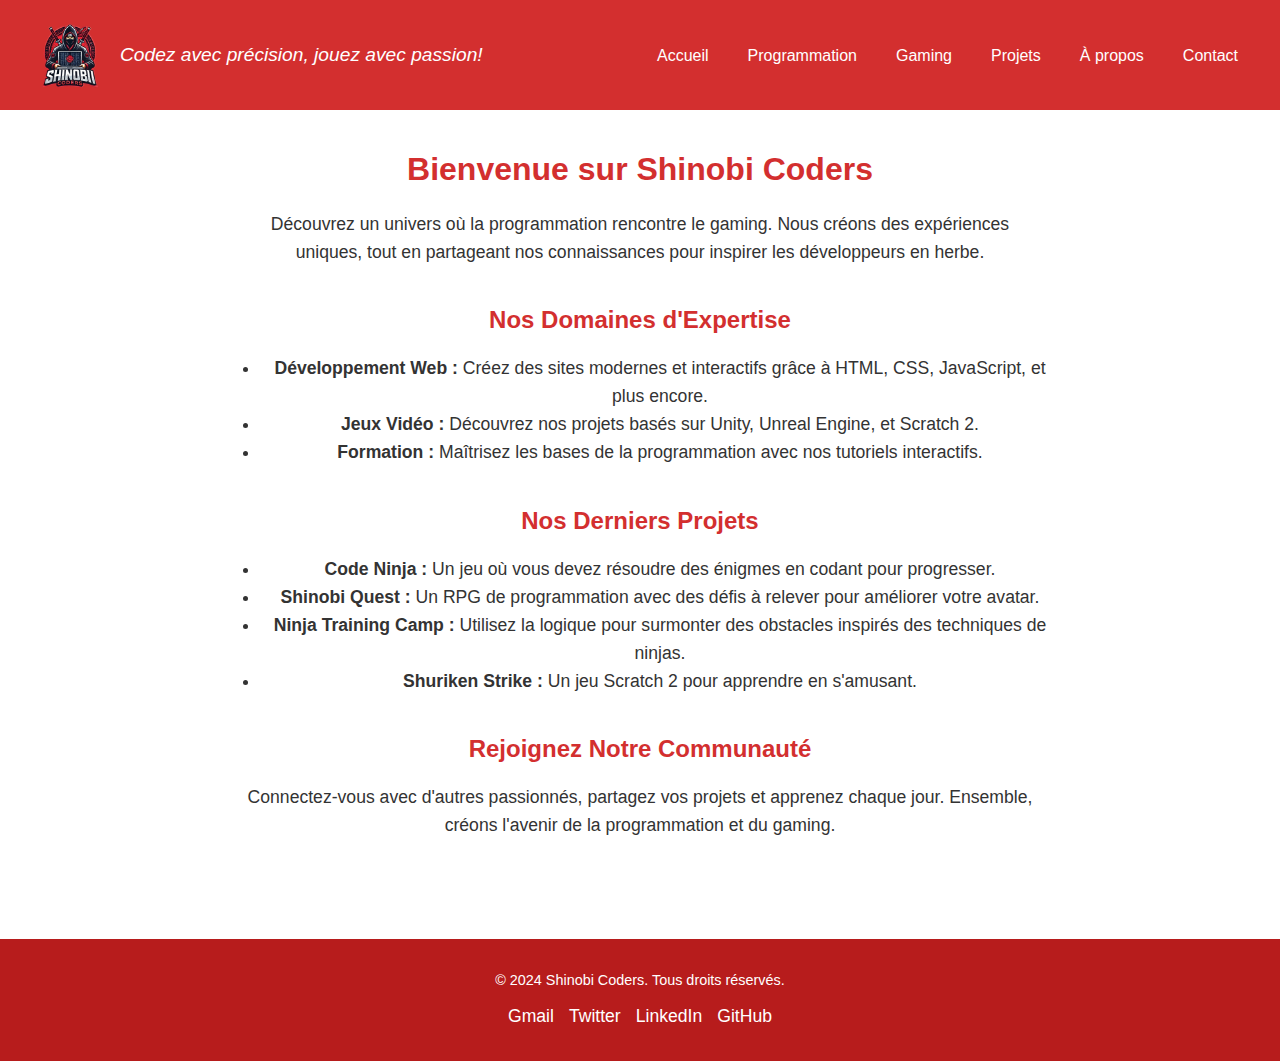
<file: index.html>
<!DOCTYPE html>
<html lang="fr">

<head>
    <meta charset="UTF-8">
    <meta name="viewport" content="width=device-width, initial-scale=1.0">
    <title>Accueil - Shinobi Coders</title>
    <link rel="stylesheet" href="style.css">
</head>

<body>
    <header>
        <div class="logo">
		 <a href="index.html">
            <img src="logo.png" alt="Logo de Shinobi Coders">
            <p class="slogan">Codez avec précision, jouez avec passion!</p>
        </div>
        <nav>
            <ul>
                <li><a href="index.html">Accueil</a></li>
                <li><a href="programmation.html">Programmation</a></li>
                <li><a href="gaming.html">Gaming</a></li>
                <li><a href="projets.html">Projets</a></li>
                <li><a href="a-propos.html">À propos</a></li>
                <li><a href="contact.html">Contact</a></li>
            </ul>
        </nav>
    </header>

    <main>
        <h1>Bienvenue sur Shinobi Coders</h1>
        <p>
            Découvrez un univers où la programmation rencontre le gaming. Nous créons des expériences uniques, 
            tout en partageant nos connaissances pour inspirer les développeurs en herbe.
        </p>

        <section>
            <h2>Nos Domaines d'Expertise</h2>
            <ul>
                <li>
                    <strong>Développement Web :</strong> Créez des sites modernes et interactifs grâce à HTML, CSS, JavaScript, et plus encore.
                </li>
                <li>
                    <strong>Jeux Vidéo :</strong> Découvrez nos projets basés sur Unity, Unreal Engine, et Scratch 2.
                </li>
                <li>
                    <strong>Formation :</strong> Maîtrisez les bases de la programmation avec nos tutoriels interactifs.
                </li>
            </ul>
        </section>

        <section>
            <h2>Nos Derniers Projets</h2>
            <ul>
                <li>
                    <strong>Code Ninja :</strong> Un jeu où vous devez résoudre des énigmes en codant pour progresser.
                </li>
                <li>
                    <strong>Shinobi Quest :</strong> Un RPG de programmation avec des défis à relever pour améliorer votre avatar.
                </li>
                <li>
                    <strong>Ninja Training Camp :</strong> Utilisez la logique pour surmonter des obstacles inspirés des techniques de ninjas.
                </li>
                <li>
                    <strong>Shuriken Strike :</strong> Un jeu Scratch 2 pour apprendre en s'amusant.
                </li>
            </ul>
        </section>

        <section>
            <h2>Rejoignez Notre Communauté</h2>
            <p>
                Connectez-vous avec d'autres passionnés, partagez vos projets et apprenez chaque jour. 
                Ensemble, créons l'avenir de la programmation et du gaming.
            </p>
        </section>
    </main>

    <footer>
        <div class="footer-content">
            <p>&copy; 2024 Shinobi Coders. Tous droits réservés.</p>
            <ul class="social-links">
                <li><a href="#">Gmail</a></li>
                <li><a href="#">Twitter</a></li>
                <li><a href="#">LinkedIn</a></li>
                <li><a href="#">GitHub</a></li>
            </ul>
        </div>
    </footer>
</body>

</html>
</file>
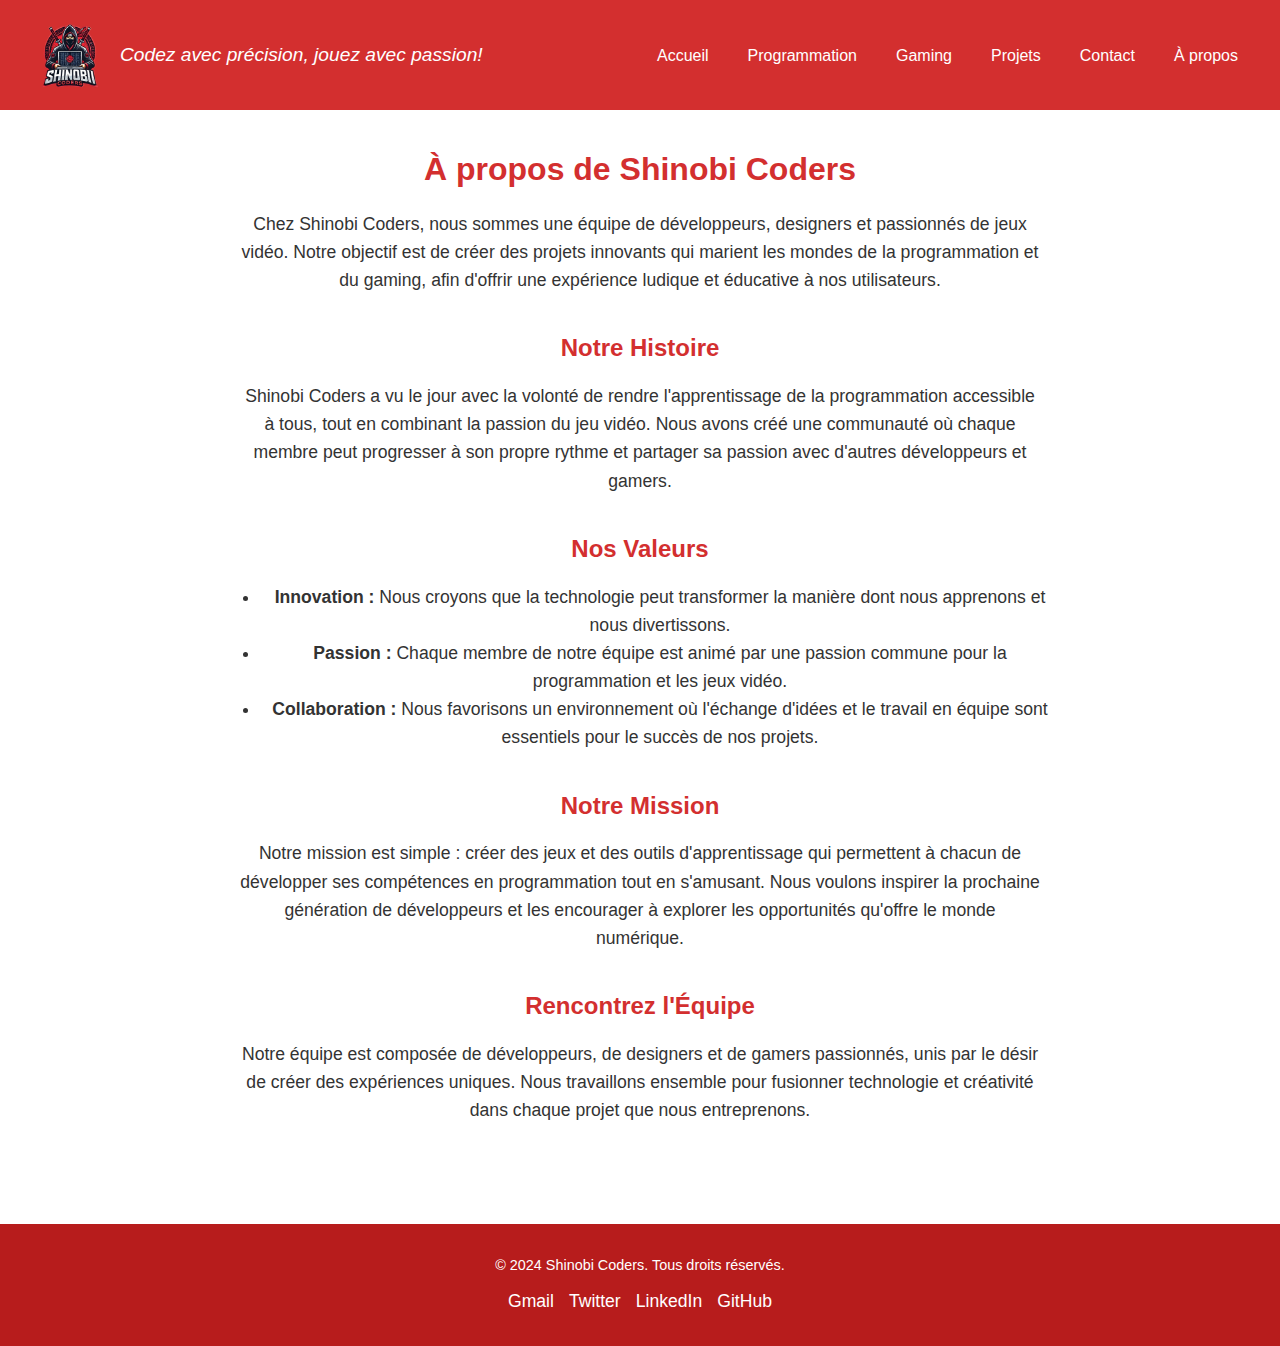
<file: a-propos.html>
<!DOCTYPE html>
<html lang="fr">

<head>
    <meta charset="UTF-8">
    <meta name="viewport" content="width=device-width, initial-scale=1.0">
    <link rel="stylesheet" href="style.css">
    <title>À propos - Shinobi Coders</title>
</head>

<body>
    <header>
        <div class="logo">
		 <a href="index.html">
            <img src="logo.png" alt="Logo de Shinobi Coders">
            <p class="slogan">Codez avec précision, jouez avec passion!</p>
        </div>
        <nav>
            <ul>
                <li><a href="index.html">Accueil</a></li>
                <li><a href="programmation.html">Programmation</a></li>
                <li><a href="gaming.html">Gaming</a></li>
                <li><a href="projets.html">Projets</a></li>
                <li><a href="contact.html">Contact</a></li>
				 <li><a href="a-propos.html">À propos</a></li>
            </ul>
        </nav>
    </header>

    <main>
        <h1>À propos de Shinobi Coders</h1>
        <p>Chez Shinobi Coders, nous sommes une équipe de développeurs, designers et passionnés de jeux vidéo. Notre objectif est de créer des projets innovants qui marient les mondes de la programmation et du gaming, afin d'offrir une expérience ludique et éducative à nos utilisateurs.</p>

        <section>
            <h2>Notre Histoire</h2>
            <p>Shinobi Coders a vu le jour avec la volonté de rendre l'apprentissage de la programmation accessible à tous, tout en combinant la passion du jeu vidéo. Nous avons créé une communauté où chaque membre peut progresser à son propre rythme et partager sa passion avec d'autres développeurs et gamers.</p>
        </section>

        <section>
            <h2>Nos Valeurs</h2>
            <ul>
                <li><strong>Innovation :</strong> Nous croyons que la technologie peut transformer la manière dont nous apprenons et nous divertissons.</li>
                <li><strong>Passion :</strong> Chaque membre de notre équipe est animé par une passion commune pour la programmation et les jeux vidéo.</li>
                <li><strong>Collaboration :</strong> Nous favorisons un environnement où l'échange d'idées et le travail en équipe sont essentiels pour le succès de nos projets.</li>
            </ul>
        </section>

        <section>
            <h2>Notre Mission</h2>
            <p>Notre mission est simple : créer des jeux et des outils d'apprentissage qui permettent à chacun de développer ses compétences en programmation tout en s'amusant. Nous voulons inspirer la prochaine génération de développeurs et les encourager à explorer les opportunités qu'offre le monde numérique.</p>
        </section>

        <section>
            <h2>Rencontrez l'Équipe</h2>
            <p>Notre équipe est composée de développeurs, de designers et de gamers passionnés, unis par le désir de créer des expériences uniques. Nous travaillons ensemble pour fusionner technologie et créativité dans chaque projet que nous entreprenons.</p>
        </section>
    </main>

    <footer>
        <div class="footer-content">
            <p>&copy; 2024 Shinobi Coders. Tous droits réservés.</p>
            <ul class="social-links">
                <li><a href="#">Gmail</a></li>
                <li><a href="#">Twitter</a></li>
                <li><a href="#">LinkedIn</a></li>
                <li><a href="#">GitHub</a></li>
            </ul>
        </div>
    </footer>
</body>

</html>
</file>
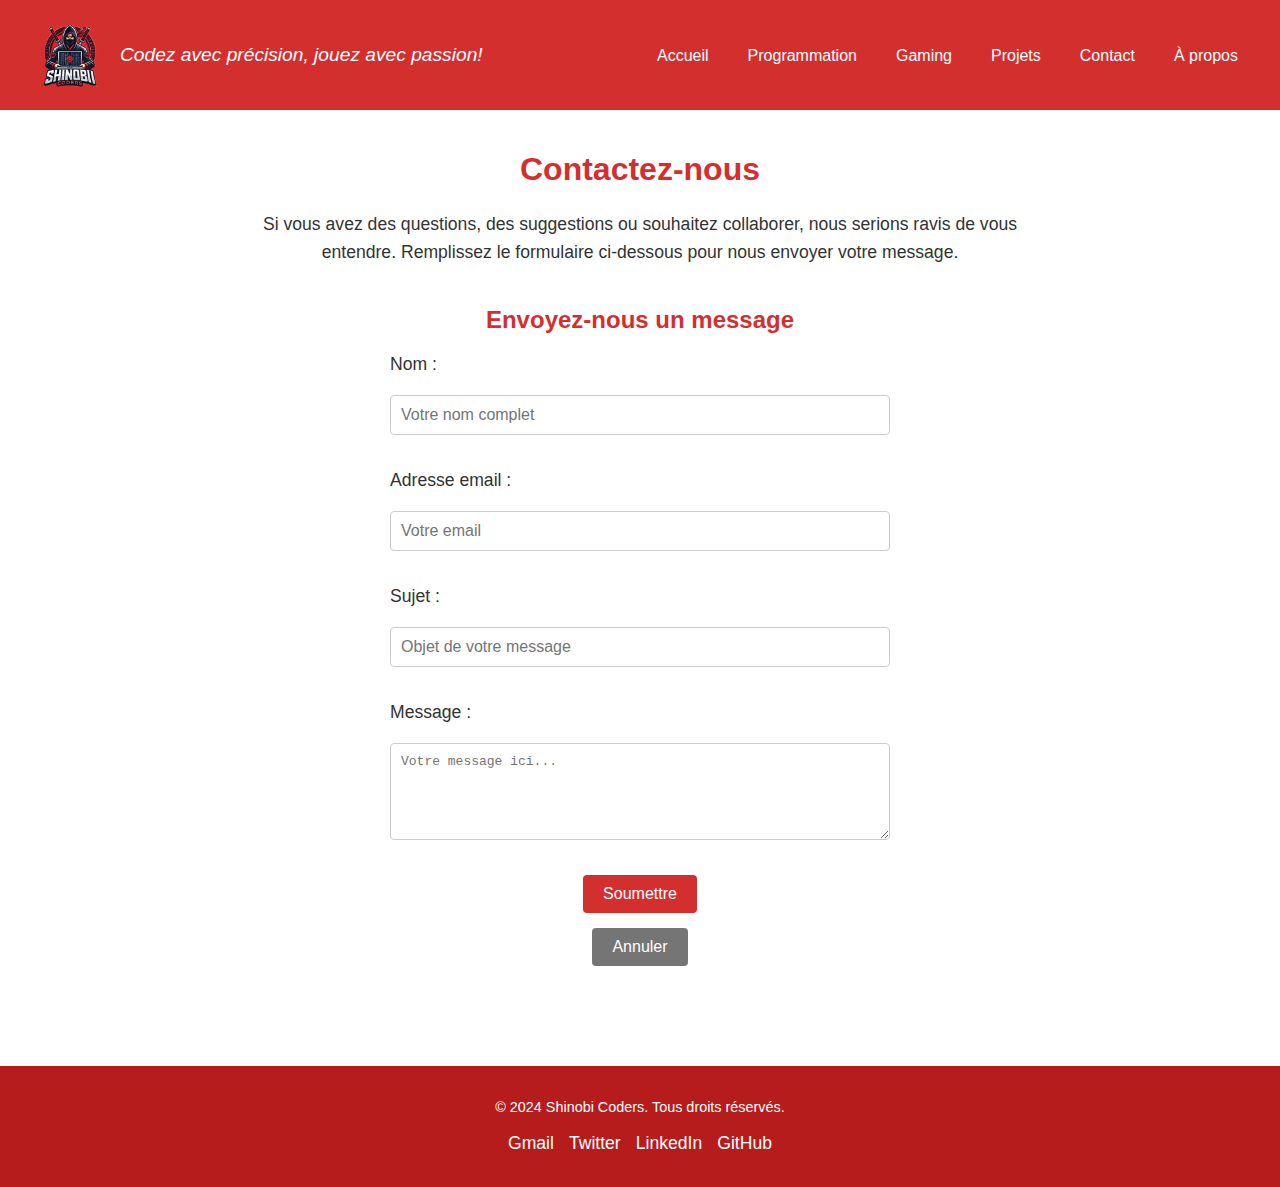
<file: contact.html>
<!DOCTYPE html>
<html lang="fr">

<head>
    <meta charset="UTF-8">
    <meta name="viewport" content="width=device-width, initial-scale=1.0">
    <link rel="stylesheet" href="style.css">
    <title>Contact - Shinobi Coders</title>
</head>

<body>
    <header>
        <div class="logo">
		 <a href="index.html">
            <img src="logo.png" alt="Logo de Shinobi Coders">
            <p class="slogan">Codez avec précision, jouez avec passion!</p>
        </div>
        <nav>
            <ul>
                <li><a href="index.html">Accueil</a></li>
                <li><a href="programmation.html">Programmation</a></li>
                <li><a href="gaming.html">Gaming</a></li>
                <li><a href="projets.html">Projets</a></li>
                <li><a href="contact.html" class="active">Contact</a></li>
				 <li><a href="a-propos.html">À propos</a></li>
            </ul>
        </nav>
    </header>

    <main>
        <h1>Contactez-nous</h1>
        <p>Si vous avez des questions, des suggestions ou souhaitez collaborer, nous serions ravis de vous entendre. Remplissez le formulaire ci-dessous pour nous envoyer votre message.</p>

        <!-- Formulaire de contact -->
        <section id="formulaire-contact">
            <h2>Envoyez-nous un message</h2>
            <form>
                <label for="nom">Nom :</label>
                <input type="text" id="nom" name="nom" placeholder="Votre nom complet" required>

                <label for="email">Adresse email :</label>
                <input type="email" id="email" name="email" placeholder="Votre email" required>

                <label for="sujet">Sujet :</label>
                <input type="text" id="sujet" name="sujet" placeholder="Objet de votre message" required>

                <label for="message">Message :</label>
                <textarea id="message" name="message" rows="5" placeholder="Votre message ici..." required></textarea>

                <button type="submit">Soumettre</button>
                <button type="reset">Annuler</button>
            </form>
        </section>
    </main>

    <footer>
        <div class="footer-content">
            <p>&copy; 2024 Shinobi Coders. Tous droits réservés.</p>
            <ul class="social-links">
                <li><a href="#">Gmail</a></li>
                <li><a href="#">Twitter</a></li>
                <li><a href="#">LinkedIn</a></li>
                <li><a href="#">GitHub</a></li>
            </ul>
        </div>
    </footer>
</body>

</html>
</file>
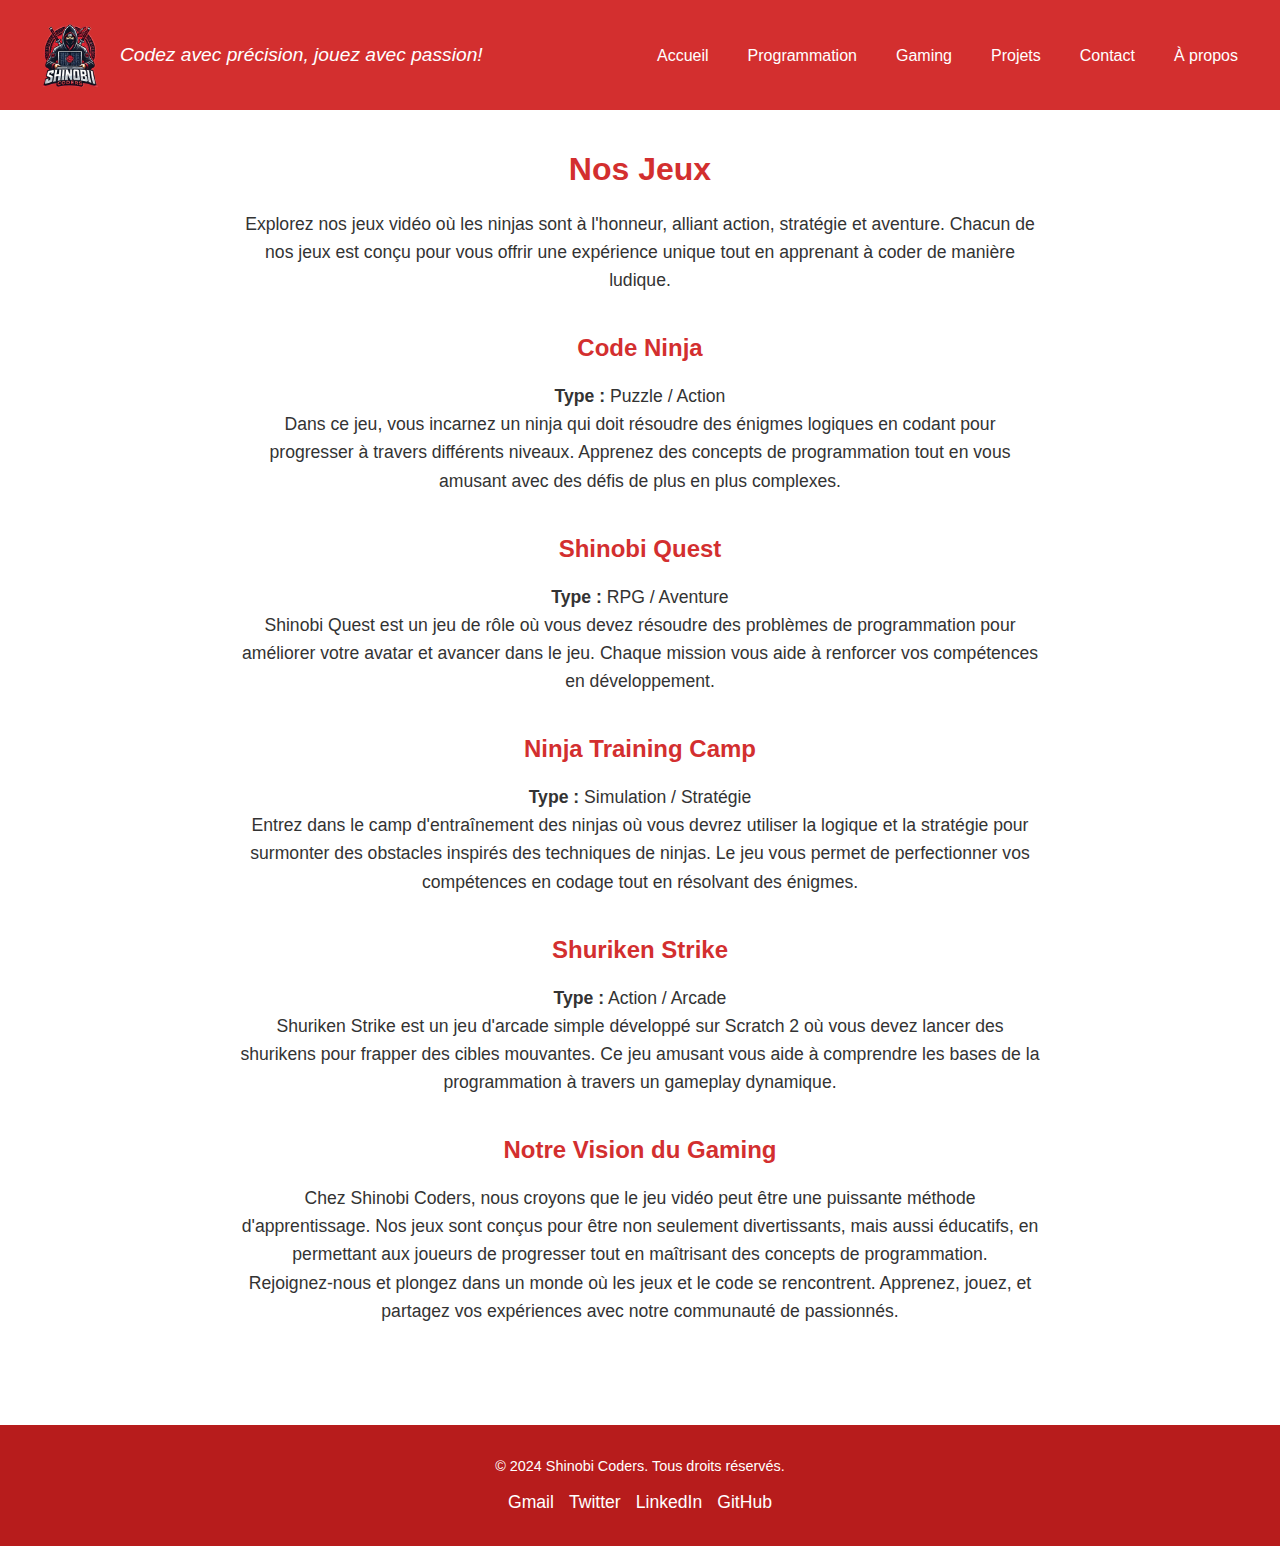
<file: gaming.html>
<!DOCTYPE html>
<html lang="fr">

<head>
    <meta charset="UTF-8">
    <meta name="viewport" content="width=device-width, initial-scale=1.0">
    <link rel="stylesheet" href="style.css">
    <title>Gaming - Shinobi Coders</title>
</head>

<body>
    <header>
        <div class="logo">
		 <a href="index.html">
            <img src="logo.png" alt="Logo de Shinobi Coders">
            <p class="slogan">Codez avec précision, jouez avec passion!</p>
        </div>
        <nav>
            <ul>
                <li><a href="index.html">Accueil</a></li>
                <li><a href="programmation.html">Programmation</a></li>
                <li><a href="gaming.html">Gaming</a></li>
                <li><a href="projets.html">Projets</a></li>
                <li><a href="contact.html">Contact</a></li>
				 <li><a href="a-propos.html">À propos</a></li>
            </ul>
        </nav>
    </header>

    <main>
        <h1>Nos Jeux</h1>
        <p>Explorez nos jeux vidéo où les ninjas sont à l'honneur, alliant action, stratégie et aventure. Chacun de nos jeux est conçu pour vous offrir une expérience unique tout en apprenant à coder de manière ludique.</p>

        <section>
            <h2>Code Ninja</h2>
            <p><strong>Type :</strong> Puzzle / Action</p>
            <p>
                Dans ce jeu, vous incarnez un ninja qui doit résoudre des énigmes logiques en codant pour progresser à travers différents niveaux. Apprenez des concepts de programmation tout en vous amusant avec des défis de plus en plus complexes.
            </p>
        </section>

        <section>
            <h2>Shinobi Quest</h2>
            <p><strong>Type :</strong> RPG / Aventure</p>
            <p>
                Shinobi Quest est un jeu de rôle où vous devez résoudre des problèmes de programmation pour améliorer votre avatar et avancer dans le jeu. Chaque mission vous aide à renforcer vos compétences en développement.
            </p>
        </section>

        <section>
            <h2>Ninja Training Camp</h2>
            <p><strong>Type :</strong> Simulation / Stratégie</p>
            <p>
                Entrez dans le camp d'entraînement des ninjas où vous devrez utiliser la logique et la stratégie pour surmonter des obstacles inspirés des techniques de ninjas. Le jeu vous permet de perfectionner vos compétences en codage tout en résolvant des énigmes.
            </p>
        </section>

        <section>
            <h2>Shuriken Strike</h2>
            <p><strong>Type :</strong> Action / Arcade</p>
            <p>
                Shuriken Strike est un jeu d'arcade simple développé sur Scratch 2 où vous devez lancer des shurikens pour frapper des cibles mouvantes. Ce jeu amusant vous aide à comprendre les bases de la programmation à travers un gameplay dynamique.
            </p>
        </section>

        <section>
            <h2>Notre Vision du Gaming</h2>
            <p>
                Chez Shinobi Coders, nous croyons que le jeu vidéo peut être une puissante méthode d'apprentissage. Nos jeux sont conçus pour être non seulement divertissants, mais aussi éducatifs, en permettant aux joueurs de progresser tout en maîtrisant des concepts de programmation.
            </p>
            <p>
                Rejoignez-nous et plongez dans un monde où les jeux et le code se rencontrent. Apprenez, jouez, et partagez vos expériences avec notre communauté de passionnés.
            </p>
        </section>
    </main>

    <footer>
        <div class="footer-content">
            <p>&copy; 2024 Shinobi Coders. Tous droits réservés.</p>
            <ul class="social-links">
                <li><a href="#">Gmail</a></li>
                <li><a href="#">Twitter</a></li>
                <li><a href="#">LinkedIn</a></li>
                <li><a href="#">GitHub</a></li>
            </ul>
        </div>
    </footer>
</body>

</html>
</file>
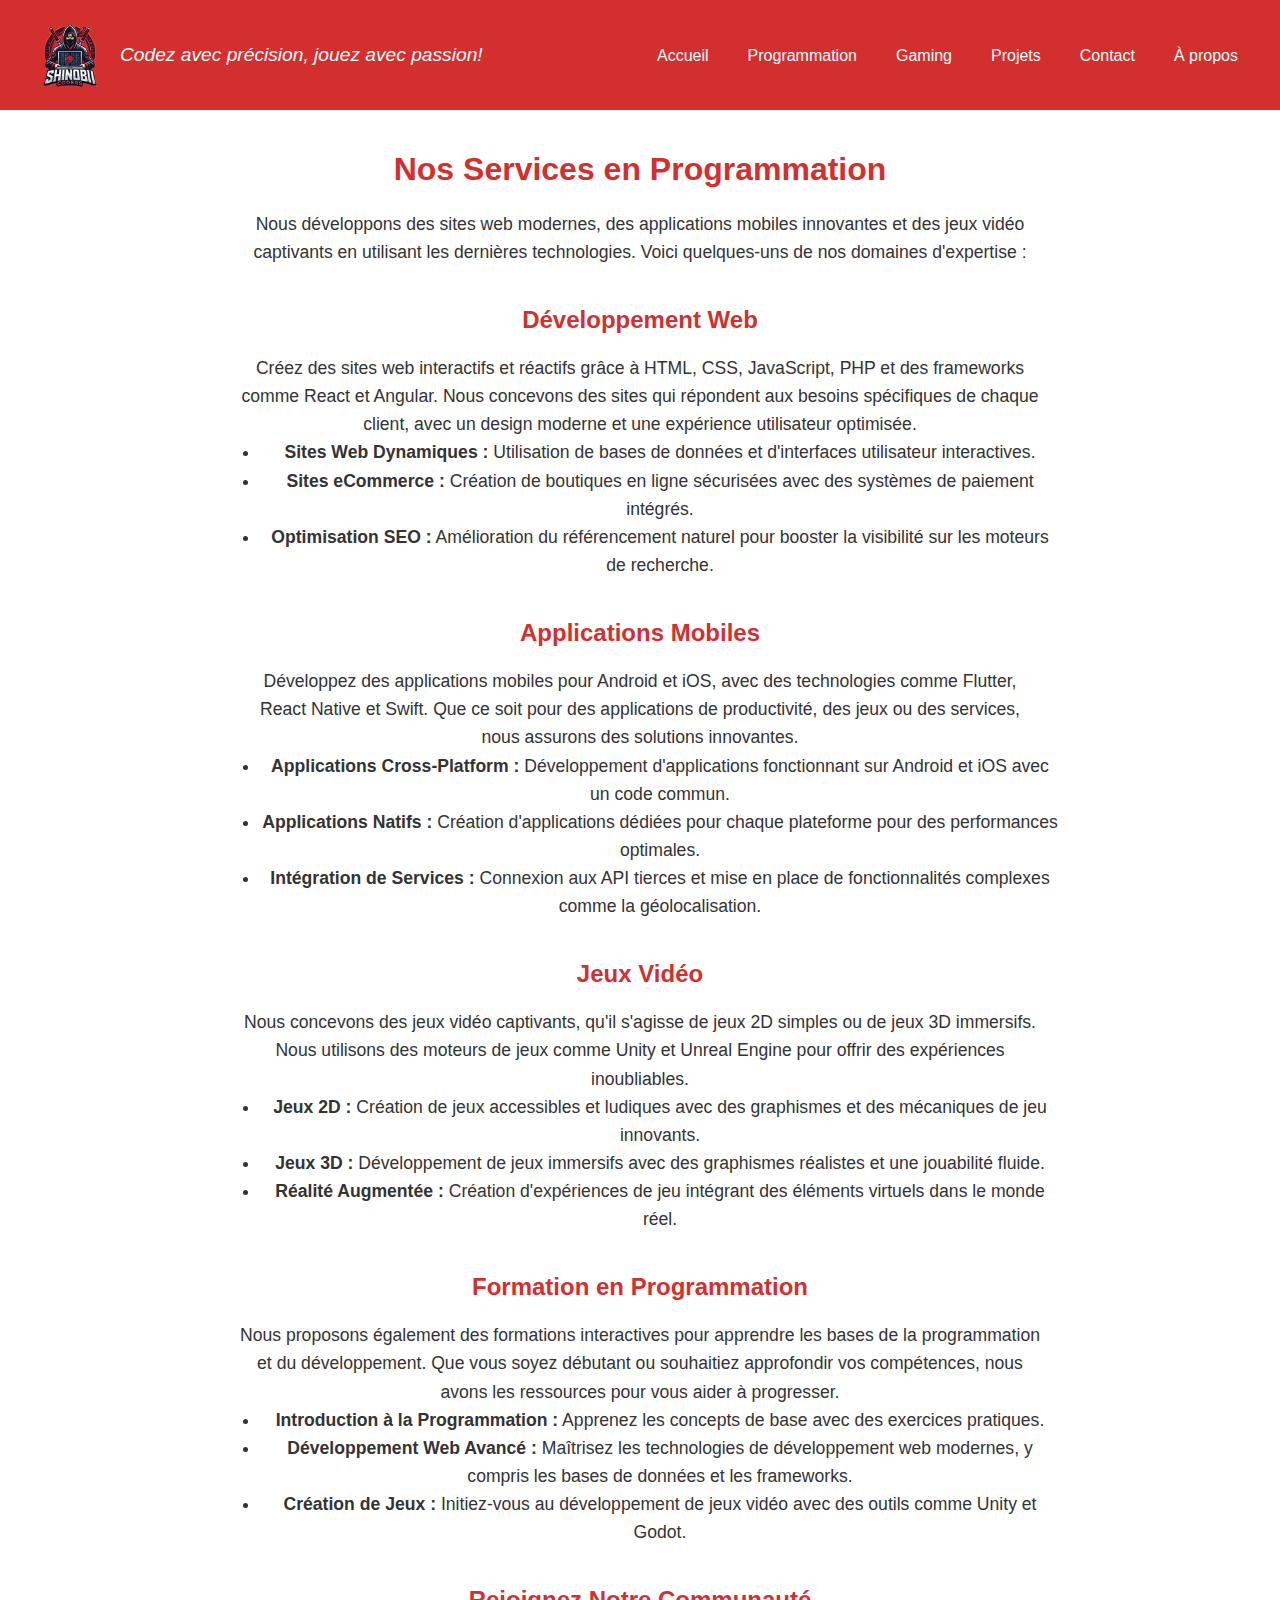
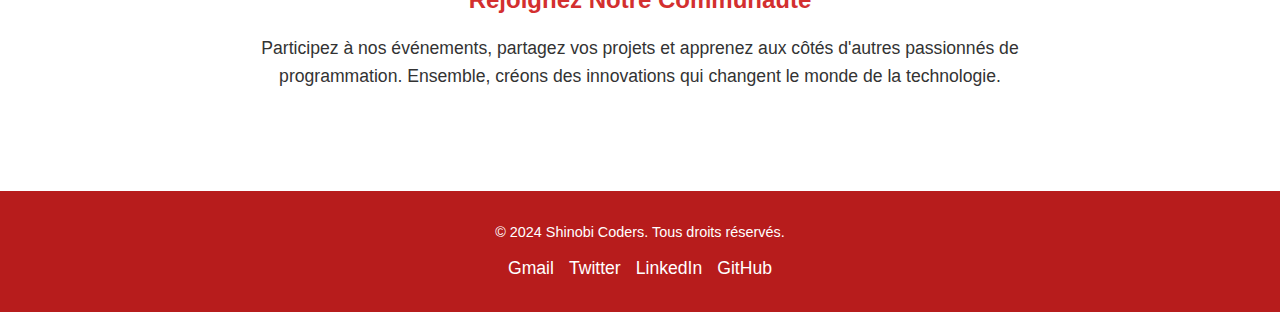
<file: programmation.html>
<!DOCTYPE html>
<html lang="fr">

<head>
    <meta charset="UTF-8">
    <meta name="viewport" content="width=device-width, initial-scale=1.0">
    <title>Programmation - Shinobi Coders</title>
    <link rel="stylesheet" href="style.css">
</head>

<body>
    <header>
        <div class="logo">
		 <a href="index.html">
            <img src="logo.png" alt="Logo de Shinobi Coders">
            <p class="slogan">Codez avec précision, jouez avec passion!</p>
        </div>
        <nav>
            <ul>
                <li><a href="index.html">Accueil</a></li>
                <li><a href="programmation.html">Programmation</a></li>
                <li><a href="gaming.html">Gaming</a></li>
                <li><a href="projets.html">Projets</a></li>
                <li><a href="contact.html">Contact</a></li>
				 <li><a href="a-propos.html">À propos</a></li>
            </ul>
        </nav>
    </header>

    <main>
        <h1>Nos Services en Programmation</h1>
        <p>
            Nous développons des sites web modernes, des applications mobiles innovantes et des jeux vidéo captivants 
            en utilisant les dernières technologies. Voici quelques-uns de nos domaines d'expertise :
        </p>

        <section>
            <h2>Développement Web</h2>
            <p>
                Créez des sites web interactifs et réactifs grâce à HTML, CSS, JavaScript, PHP et des frameworks comme 
                React et Angular. Nous concevons des sites qui répondent aux besoins spécifiques de chaque client, 
                avec un design moderne et une expérience utilisateur optimisée.
            </p>
            <ul>
                <li><strong>Sites Web Dynamiques :</strong> Utilisation de bases de données et d'interfaces utilisateur interactives.</li>
                <li><strong>Sites eCommerce :</strong> Création de boutiques en ligne sécurisées avec des systèmes de paiement intégrés.</li>
                <li><strong>Optimisation SEO :</strong> Amélioration du référencement naturel pour booster la visibilité sur les moteurs de recherche.</li>
            </ul>
        </section>

        <section>
            <h2>Applications Mobiles</h2>
            <p>
                Développez des applications mobiles pour Android et iOS, avec des technologies comme Flutter, React Native et Swift. 
                Que ce soit pour des applications de productivité, des jeux ou des services, nous assurons des solutions innovantes.
            </p>
            <ul>
                <li><strong>Applications Cross-Platform :</strong> Développement d'applications fonctionnant sur Android et iOS avec un code commun.</li>
                <li><strong>Applications Natifs :</strong> Création d'applications dédiées pour chaque plateforme pour des performances optimales.</li>
                <li><strong>Intégration de Services :</strong> Connexion aux API tierces et mise en place de fonctionnalités complexes comme la géolocalisation.</li>
            </ul>
        </section>

        <section>
            <h2>Jeux Vidéo</h2>
            <p>
                Nous concevons des jeux vidéo captivants, qu'il s'agisse de jeux 2D simples ou de jeux 3D immersifs. 
                Nous utilisons des moteurs de jeux comme Unity et Unreal Engine pour offrir des expériences inoubliables.
            </p>
            <ul>
                <li><strong>Jeux 2D :</strong> Création de jeux accessibles et ludiques avec des graphismes et des mécaniques de jeu innovants.</li>
                <li><strong>Jeux 3D :</strong> Développement de jeux immersifs avec des graphismes réalistes et une jouabilité fluide.</li>
                <li><strong>Réalité Augmentée :</strong> Création d'expériences de jeu intégrant des éléments virtuels dans le monde réel.</li>
            </ul>
        </section>

        <section>
            <h2>Formation en Programmation</h2>
            <p>
                Nous proposons également des formations interactives pour apprendre les bases de la programmation et du développement. 
                Que vous soyez débutant ou souhaitiez approfondir vos compétences, nous avons les ressources pour vous aider à progresser.
            </p>
            <ul>
                <li><strong>Introduction à la Programmation :</strong> Apprenez les concepts de base avec des exercices pratiques.</li>
                <li><strong>Développement Web Avancé :</strong> Maîtrisez les technologies de développement web modernes, y compris les bases de données et les frameworks.</li>
                <li><strong>Création de Jeux :</strong> Initiez-vous au développement de jeux vidéo avec des outils comme Unity et Godot.</li>
            </ul>
        </section>

        <section>
            <h2>Rejoignez Notre Communauté</h2>
            <p>
                Participez à nos événements, partagez vos projets et apprenez aux côtés d'autres passionnés de programmation. Ensemble, créons des innovations qui changent le monde de la technologie.
            </p>
        </section>
    </main>

    <footer>
        <div class="footer-content">
            <p>&copy; 2024 Shinobi Coders. Tous droits réservés.</p>
            <ul class="social-links">
                <li><a href="#">Gmail</a></li>
                <li><a href="#">Twitter</a></li>
                <li><a href="#">LinkedIn</a></li>
                <li><a href="#">GitHub</a></li>
            </ul>
        </div>
    </footer>
</body>

</html>
</file>
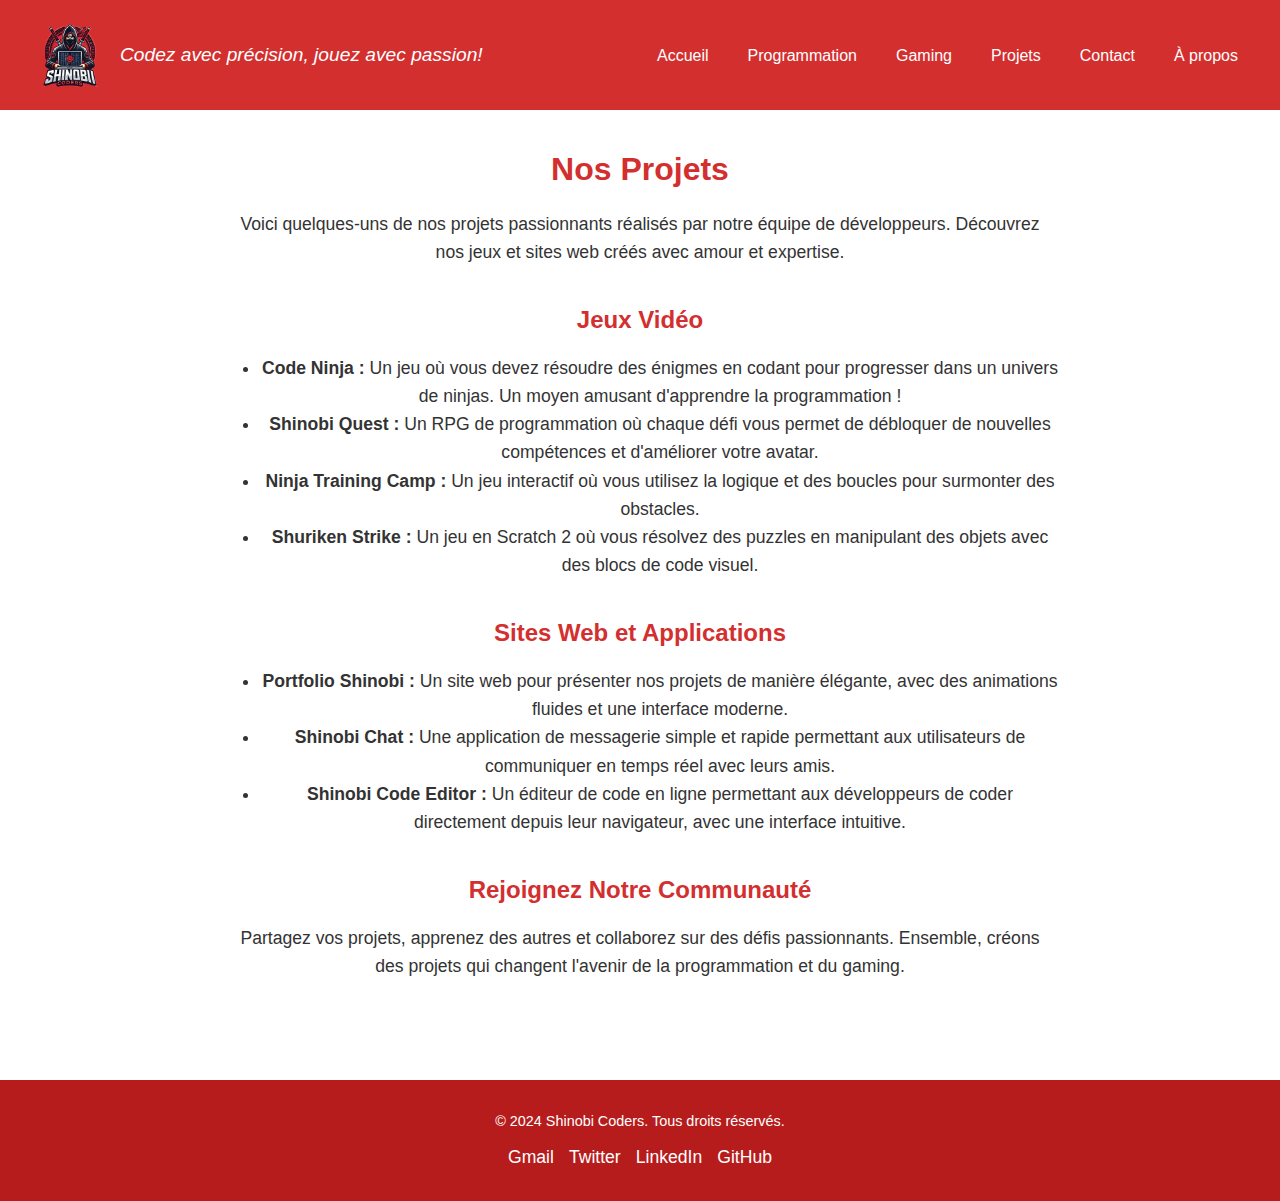
<file: projets.html>
<!DOCTYPE html>
<html lang="fr">

<head>
    <meta charset="UTF-8">
    <meta name="viewport" content="width=device-width, initial-scale=1.0">
    <title>Projets - Shinobi Coders</title>
    <link rel="stylesheet" href="style.css">
</head>

<body>
    <header>
        <div class="logo">
		 <a href="index.html">
            <img src="logo.png" alt="Logo de Shinobi Coders">
            <p class="slogan">Codez avec précision, jouez avec passion!</p>
        </div>
        <nav>
            <ul>
                <li><a href="index.html">Accueil</a></li>
                <li><a href="programmation.html">Programmation</a></li>
                <li><a href="gaming.html">Gaming</a></li>
                <li><a href="projets.html">Projets</a></li>
                <li><a href="contact.html">Contact</a></li>
				 <li><a href="a-propos.html">À propos</a></li>
            </ul>
        </nav>
    </header>

    <main>
        <h1>Nos Projets</h1>
        <p>Voici quelques-uns de nos projets passionnants réalisés par notre équipe de développeurs. Découvrez nos jeux et sites web créés avec amour et expertise.</p>

        <section>
            <h2>Jeux Vidéo</h2>
            <ul>
                <li>
                    <strong>Code Ninja :</strong> Un jeu où vous devez résoudre des énigmes en codant pour progresser dans un univers de ninjas. Un moyen amusant d'apprendre la programmation !
                </li>
                <li>
                    <strong>Shinobi Quest :</strong> Un RPG de programmation où chaque défi vous permet de débloquer de nouvelles compétences et d'améliorer votre avatar.
                </li>
                <li>
                    <strong>Ninja Training Camp :</strong> Un jeu interactif où vous utilisez la logique et des boucles pour surmonter des obstacles.
                </li>
                <li>
                    <strong>Shuriken Strike :</strong> Un jeu en Scratch 2 où vous résolvez des puzzles en manipulant des objets avec des blocs de code visuel.
                </li>
            </ul>
        </section>

        <section>
            <h2>Sites Web et Applications</h2>
            <ul>
                <li>
                    <strong>Portfolio Shinobi :</strong> Un site web pour présenter nos projets de manière élégante, avec des animations fluides et une interface moderne.
                </li>
                <li>
                    <strong>Shinobi Chat :</strong> Une application de messagerie simple et rapide permettant aux utilisateurs de communiquer en temps réel avec leurs amis.
                </li>
                <li>
                    <strong>Shinobi Code Editor :</strong> Un éditeur de code en ligne permettant aux développeurs de coder directement depuis leur navigateur, avec une interface intuitive.
                </li>
            </ul>
        </section>

        <section>
            <h2>Rejoignez Notre Communauté</h2>
            <p>Partagez vos projets, apprenez des autres et collaborez sur des défis passionnants. Ensemble, créons des projets qui changent l'avenir de la programmation et du gaming.</p>
        </section>
    </main>

    <footer>
        <div class="footer-content">
            <p>&copy; 2024 Shinobi Coders. Tous droits réservés.</p>
            <ul class="social-links">
                <li><a href="#">Gmail</a></li>
                <li><a href="#">Twitter</a></li>
                <li><a href="#">LinkedIn</a></li>
                <li><a href="#">GitHub</a></li>
            </ul>
        </div>
    </footer>
</body>

</html>
</file>
<file: style.css>
/* Général */ 
body {
    font-family: Arial, sans-serif;
    margin: 0;
    padding: 0;
    background-color: #fff;
    color: #333;
    text-align: center; /* Centrer tout le texte par défaut */
}

/* En-tête */
header {
    display: flex;
    justify-content: space-between; /* Ajuste la position du logo et du menu */
    align-items: center;
    background-color: #d32f2f; /* Rouge sombre */
    padding: 15px 30px; /* Ajout d'espacement pour l'esthétique */
}

header .logo {
    display: flex;
    align-items: center;
    gap: 10px; /* Espacement entre le logo et le slogan */
}

header .logo a { 
    display: flex;  /* Rendre le lien un flex container pour aligner son contenu */
    align-items: center;  /* Centrer le logo dans le lien */
    text-decoration: none; /* Enlever le soulignement du lien */
}

header .logo img {
    max-height: 80px; /* Taille du logo */
    width: auto;
}

header .logo .slogan {
    font-style: italic;
    font-size: 1.2em;
    color: white; /* Contraste avec le fond rouge */
    margin-left: 10px; /* Un peu d'espace entre le logo et le slogan */
}

nav {
    display: flex;
    justify-content: center; /* Centre les éléments de navigation */
    gap: 20px; /* Espacement entre les liens */
}

nav ul {
    list-style-type: none;
    margin: 0;
    padding: 0;
    display: flex;
    justify-content: center;
    gap: 15px;
}

nav ul li a {
    color: white;
    text-decoration: none;
    font-size: 16px;
    padding: 8px 12px;
    border-radius: 4px; /* Coins arrondis */
    transition: background-color 0.3s ease; /* Animation fluide */
}

nav ul li a:hover {
    background-color: #b71c1c; /* Rouge plus sombre au survol */
}

/* Corps principal */
main {
    padding: 20px;
    text-align: center; /* Centrer le texte de cette section */
}

h1, h2 {
    color: #d32f2f; /* Rouge sombre pour les titres */
}

p, ul {
    font-size: 1.1em;
    line-height: 1.6;
    margin: 0 auto;
    max-width: 800px; /* Limiter la largeur du texte */
}

section {
    margin: 40px 0;
}

/* Formulaire de contact */
#formulaire-contact form {
    display: flex;
    flex-direction: column;
    align-items: center;
    gap: 15px;
    max-width: 600px;
    margin: 0 auto;
}

#formulaire-contact label {
    font-size: 1.1em;
    margin-bottom: 5px;
    text-align: left;
    width: 100%;
    max-width: 500px;
}

#formulaire-contact input,
#formulaire-contact textarea {
    padding: 10px;
    font-size: 1em;
    width: 100%;
    max-width: 500px;
    border: 1px solid #ccc;
    border-radius: 4px;
    box-sizing: border-box;
}

#formulaire-contact input[type="text"],
#formulaire-contact input[type="email"],
#formulaire-contact textarea {
    margin-bottom: 20px;
}

#formulaire-contact button {
    padding: 10px 20px;
    font-size: 1em;
    color: white;
    background-color: #d32f2f;
    border: none;
    border-radius: 4px;
    cursor: pointer;
    transition: background-color 0.3s ease;
}

#formulaire-contact button:hover {
    background-color: #b71c1c; /* Rouge plus sombre au survol */
}

#formulaire-contact button[type="reset"] {
    background-color: #757575;
}

#formulaire-contact button[type="reset"]:hover {
    background-color: #616161;
}

/* Pied de page */
footer {
    background-color: #b71c1c; /* Rouge sombre */
    color: white;
    text-align: center;
    padding: 30px 20px;
    margin-top: 40px;
    display: flex;
    flex-direction: column;
    align-items: center; /* Centre les éléments horizontalement */
}

footer .footer-content p {
    margin: 0;
    font-size: 0.9em;
}

footer .social-links {
    list-style-type: none;
    padding: 0;
    margin: 10px 0 0;
    display: flex;
    justify-content: center;
    gap: 15px;
}

footer .social-links a {
    color: white;
    text-decoration: none;
    font-size: 1em;
}

footer .social-links a:hover {
    text-decoration: underline;
}
</file>
